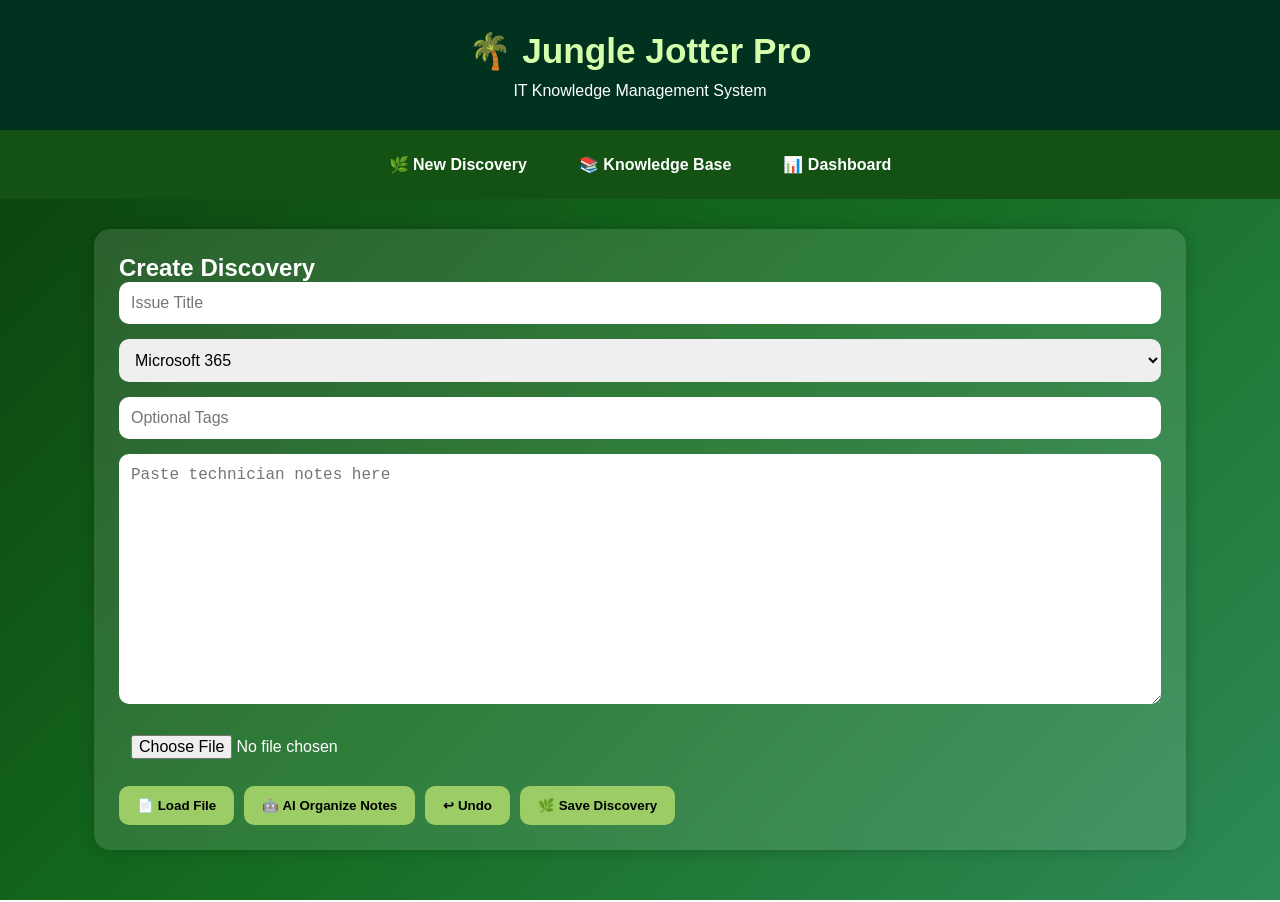
<file: index.html>
<!DOCTYPE html>
<html lang="en">

<head>

<meta charset="UTF-8">

<meta
name="viewport"
content="width=device-width, initial-scale=1.0">

<title>Jungle Jotter Pro</title>

<link
rel="stylesheet"
href="styles.css">

</head>

<body>

<header>

<h1>🌴 Jungle Jotter Pro</h1>

<p>IT Knowledge Management System</p>

</header>

<nav>

<a href="index.html">
🌿 New Discovery
</a>

<a href="knowledge.html">
📚 Knowledge Base
</a>

<a href="dashboard.html">
📊 Dashboard
</a>

</nav>

<div class="container">

<div class="card">

<h2>Create Discovery</h2>

<input
id="title"
placeholder="Issue Title">

<select id="category">

<option>Microsoft 365</option>
<option>Outlook</option>
<option>Teams</option>
<option>OneDrive</option>
<option>SharePoint</option>
<option>Active Directory</option>
<option>VPN</option>
<option>Network</option>
<option>Printer</option>
<option>Security</option>
<option>Hardware</option>
<option>Software</option>
<option>Other</option>

</select>

<input
id="tags"
placeholder="Optional Tags">

<textarea
id="notes"
rows="12"
placeholder="Paste technician notes here"></textarea>

<input
type="file"
id="ticketFile"
accept=".txt">

<div class="button-row">

<button onclick="loadFile()">
📄 Load File
</button>

<button onclick="smartClean()">
🤖 AI Organize Notes
</button>

<button onclick="undoSmartClean()">
↩ Undo
</button>

<button onclick="saveDiscovery()">
🌿 Save Discovery
</button>

</div>

</div>

<div
class="card"
id="aiSuggestionsCard"
style="display:none;">

<h2>
🤖 AI Suggestions
</h2>

<div id="aiSuggestions">

</div>

</div>

</div>

<script src="app.js"></script>

</body>

</html>
</file>
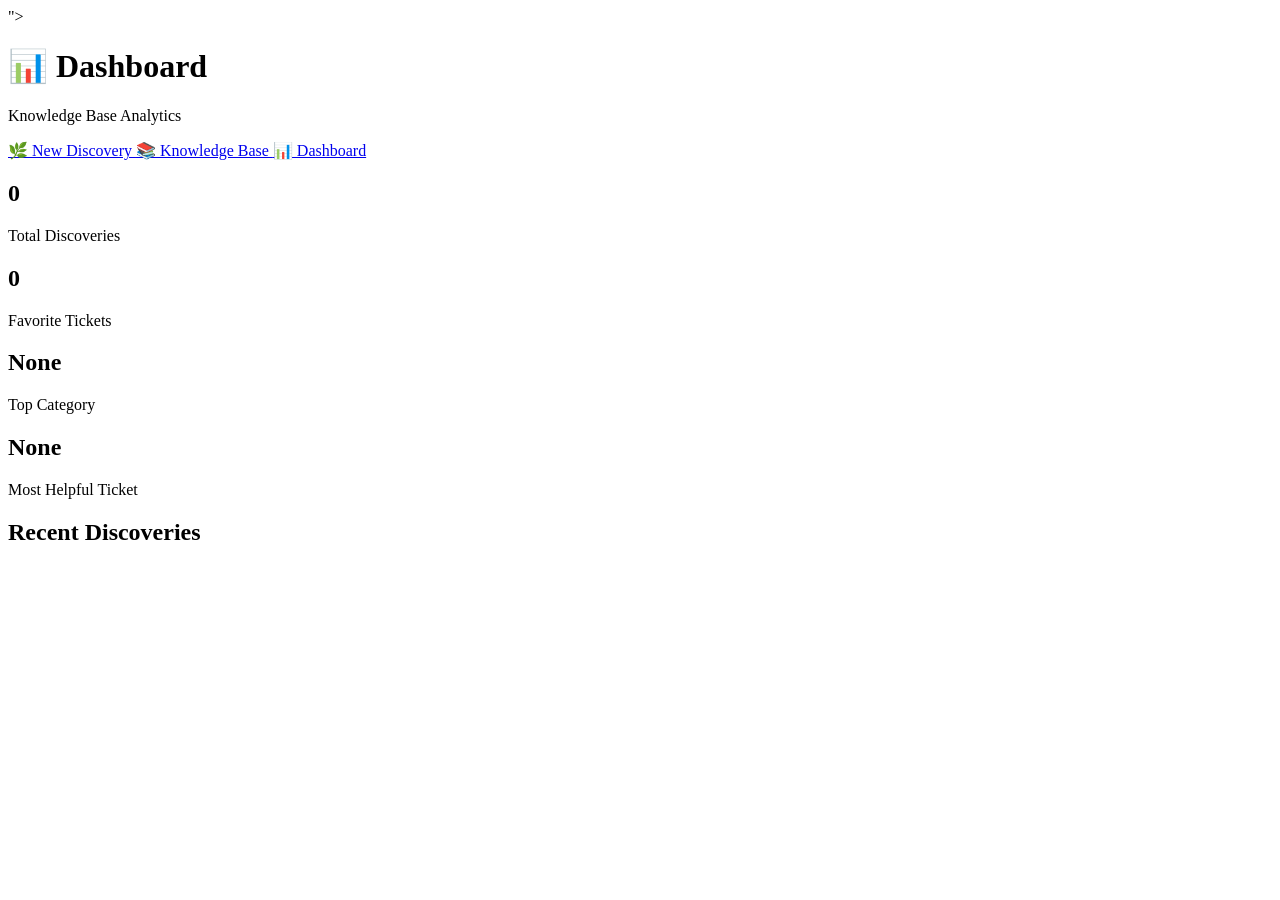
<file: dashboard.html>
<!DOCTYPE html>
<html lang="en">

<head>

<meta charset="UTF-8">

<meta
name="viewport"
content="width=device-width, initial-scale=1.0">

<title>Dashboard</title>

">

</head>

<body>

<header>

<h1>📊 Dashboard</h1>

<p>Knowledge Base Analytics</p>

</header>

<nav>

<a href="index.html">
🌿 New Discovery
</a>

<a href="knowledge.html">
📚 Knowledge Base
</a>

<a href="dashboard.html">
📊 Dashboard
</a>

</nav>

<div class="container">

<div class="dashboard-grid">

<div class="stat-card">

<h2 id="totalDiscoveries">
0
</h2>

<p>Total Discoveries</p>

</div>

<div class="stat-card">

<h2 id="favoriteCount">
0
</h2>

<p>Favorite Tickets</p>

</div>

<div class="stat-card">

<h2 id="topCategory">
None
</h2>

<p>Top Category</p>

</div>

<div class="stat-card">

<h2 id="topTicket">
None
</h2>

<p>Most Helpful Ticket</p>

</div>

</div>

<div class="card">

<h2>Recent Discoveries</h2>

<div id="recentTickets">

</div>

</div>

</div>

<script>

document.addEventListener(
"DOMContentLoaded",
loadDashboard
);

function loadDashboard(){

const discoveries =
JSON.parse(
localStorage.getItem(
"discoveries"
)
) || [];

document.getElementById(
"totalDiscoveries"
).textContent =
discoveries.length;

const favorites =
discoveries.filter(
x => x.favorite
);

document.getElementById(
"favoriteCount"
).textContent =
favorites.length;

const categories =
{};

discoveries.forEach(item=>{

if(!categories[item.category]){

categories[item.category] = 0;

}

categories[item.category]++;

});

let highestCount = 0;
let topCategory = "None";

for(
const category
in categories
){

if(
categories[category]
>
highestCount
){

highestCount =
categories[category];

topCategory =
category;

}

}

document.getElementById(
"topCategory"
).textContent =
topCategory;

let topTicket = "None";

if(discoveries.length){

const best =
discoveries.reduce(
(a,b)=>
a.rating > b.rating
? a
: b
);

topTicket =
best.title;
}

document.getElementById(
"topTicket"
).textContent =
topTicket;

const recent =
document.getElementById(
"recentTickets"
);

recent.innerHTML = "";

discoveries
.slice()
.reverse()
.slice(0,5)
.forEach(item=>{

recent.innerHTML +=
`
<div class="discovery">

<h3>${item.title}</h3>

<p>${item.category}</p>

</div>
`;
});

}

</script>

</body>

</html>
</file>
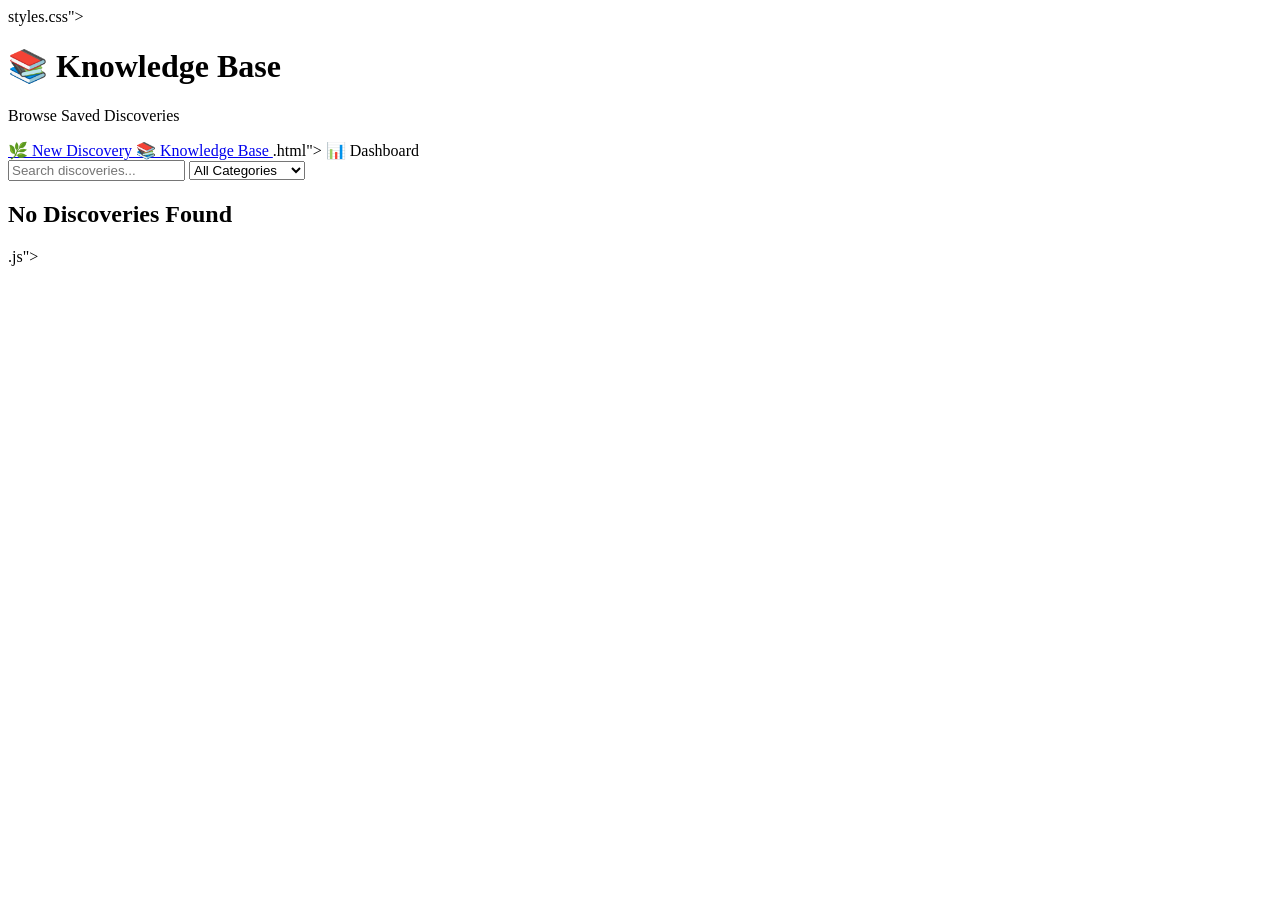
<file: knowledge.html>
<!DOCTYPE html>
<html lang="en">

<head>

<meta charset="UTF-8">

<meta
name="viewport"
content="width=device-width, initial-scale=1.0">

<title>Knowledge Base</title>

styles.css">

</head>

<body>

<header>

<h1>📚 Knowledge Base</h1>

<p>Browse Saved Discoveries</p>

</header>

<nav>

<a href="index.html">
🌿 New Discovery
</a>

<a href="knowledge.html">
📚 Knowledge Base
</a>

.html">
📊 Dashboard
</a>

</nav>

<div class="container">

<div class="card">

<input
id="search"
placeholder="Search discoveries..."
onkeyup="searchKnowledge()">

<select
id="filter"
onchange="searchKnowledge()">

<option value="">
All Categories
</option>

<option>Microsoft 365</option>
<option>Outlook</option>
<option>Teams</option>
<option>OneDrive</option>
<option>SharePoint</option>
<option>Active Directory</option>
<option>VPN</option>
<option>Network</option>
<option>Printer</option>
<option>Security</option>
<option>Hardware</option>
<option>Software</option>
<option>Other</option>

</select>

</div>

<div id="results">

</div>

</div>

.js"></script>

<script>

function loadKnowledgeBase(){

let discoveries =
JSON.parse(
localStorage.getItem(
"discoveries"
)
) || [];

displayKnowledge(
discoveries
);

}

function searchKnowledge(){

let discoveries =
JSON.parse(
localStorage.getItem(
"discoveries"
)
) || [];

const search =
document.getElementById(
"search"
).value.toLowerCase();

const category =
document.getElementById(
"filter"
).value;

const filtered =
discoveries.filter(item=>{

const text =

(
item.title +
" " +
item.category +
" " +
item.tags +
" " +
item.notes
).toLowerCase();

return(

text.includes(search)

&&

(
category === ""
||
item.category === category
)

);

});

displayKnowledge(
filtered
);
}

function displayKnowledge(data){

const results =
document.getElementById(
"results"
);

results.innerHTML = "";

if(data.length === 0){

results.innerHTML =

`
<div class="card">
<h2>No Discoveries Found</h2>
</div>
`;

return;
}

data.forEach(item=>{

results.innerHTML +=

`
<div class="discovery">

<h2>
${item.title}
</h2>

<p>
<strong>Category:</strong>
${item.category}
</p>

<p>
<strong>Tags:</strong>
${item.tags}
</p>

<p>
<strong>Helpful Votes:</strong>
${item.rating}
</p>

<p>
${item.created}
</p>

<div class="button-row">

<button onclick="openTicket(${item.id})">
🔍 Open
</button>

<button onclick="voteHelpful(${item.id})">
👍 Helpful
</button>

<button onclick="toggleFavorite(${item.id})">

${item.favorite
? "⭐ Favorite"
: "☆ Favorite"}

</button>

<button onclick="deleteDiscovery(${item.id})">
🗑 Delete
</button>

</div>

</div>
`;

});

}

function voteHelpful(id){

let discoveries =
JSON.parse(
localStorage.getItem(
"discoveries"
)
) || [];

discoveries.forEach(item=>{

if(item.id === id){

item.rating++;

}

});

localStorage.setItem(
"discoveries",
JSON.stringify(
discoveries
)
);

loadKnowledgeBase();
}

function toggleFavorite(id){

let discoveries =
JSON.parse(
localStorage.getItem(
"discoveries"
)
) || [];

discoveries.forEach(item=>{

if(item.id === id){

item.favorite =
!item.favorite;

}

});

localStorage.setItem(
"discoveries",
JSON.stringify(
discoveries
)
);

loadKnowledgeBase();
}

function deleteDiscovery(id){

if(
!confirm(
"Delete discovery?"
)
){

return;
}

let discoveries =
JSON.parse(
localStorage.getItem(
"discoveries"
)
) || [];

discoveries =
discoveries.filter(
x => x.id !== id
);

localStorage.setItem(
"discoveries",
JSON.stringify(
discoveries
)
);

loadKnowledgeBase();
}

function openTicket(id){

let discoveries =
JSON.parse(
localStorage.getItem(
"discoveries"
)
) || [];

const ticket =
discoveries.find(
x => x.id === id
);

localStorage.setItem(
"selectedTicket",
JSON.stringify(
ticket
)
);

window.location.href =
"ticket.html";
}

document.addEventListener(
"DOMContentLoaded",
loadKnowledgeBase
);

</script>

</body>
</html>
</file>
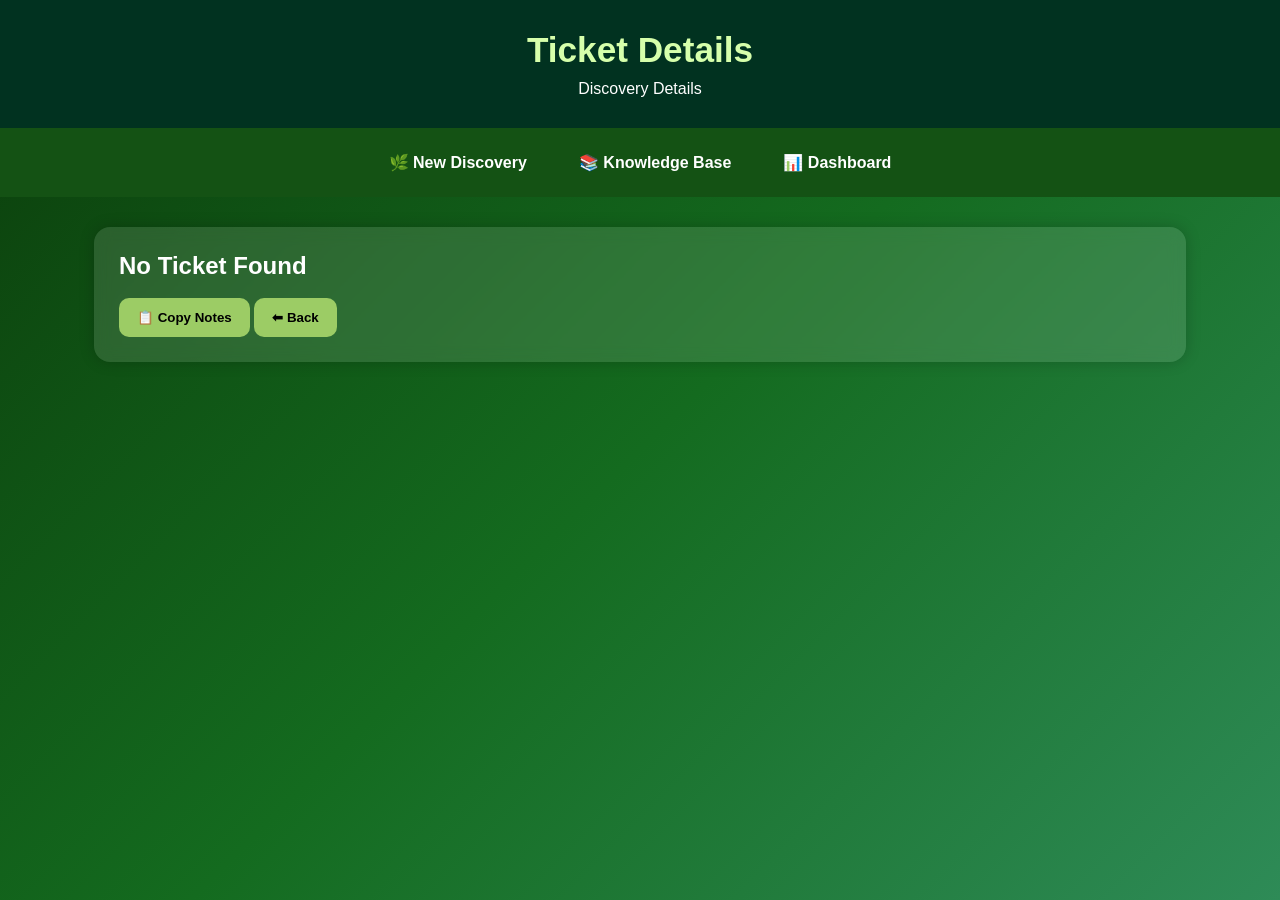
<file: ticket.html>
<!DOCTYPE html>
<html lang="en">

<head>

<meta charset="UTF-8">

<meta
name="viewport"
content="width=device-width, initial-scale=1.0">

<title>Ticket Details</title>

<link
rel="stylesheet"
href="styles.css">

</head>

<body>

<header>

<h1 id="ticketTitle">
Ticket Details
</h1>

<p>
Discovery Details
</p>

</header>

<nav>

<a href="index.html">
🌿 New Discovery
</a>

<a href="knowledge.html">
📚 Knowledge Base
</a>

<a href="dashboard.html">
📊 Dashboard
</a>

</nav>

<div class="container">

<div class="card">

<div id="ticketDetails">

</div>

<br>

<button
onclick="copyNotes()">
📋 Copy Notes
</button>

<button
onclick="window.location.href='knowledge.html'">
⬅ Back
</button>

</div>

</div>

<script>

let ticket = null;

document.addEventListener(
"DOMContentLoaded",
()=>{

ticket =
JSON.parse(
localStorage.getItem(
"selectedTicket"
)
);

if(!ticket){

document.getElementById(
"ticketDetails"
).innerHTML =

"<h2>No Ticket Found</h2>";

return;
}

document.getElementById(
"ticketTitle"
).innerText =
ticket.title;

document.getElementById(
"ticketDetails"
).innerHTML =

`
<h2>
${ticket.title}
</h2>

<hr>

<p>
<strong>Category:</strong>
${ticket.category}
</p>

<p>
<strong>Tags:</strong>
${ticket.tags}
</p>

<p>
<strong>Created:</strong>
${ticket.created}
</p>

<p>
<strong>Helpful Votes:</strong>
${ticket.rating}
</p>

<hr>

<h3>
Resolution Notes
</h3>

<pre>
${ticket.notes}
</pre>
`;

});

function copyNotes(){

if(!ticket) return;

navigator.clipboard
.writeText(
ticket.notes
);

alert(
"Notes copied."
);

}

</script>

</body>
</html>
</file>
<file: styles.css>
/* ==========================
   RESET
========================== */

*{
margin:0;
padding:0;
box-sizing:border-box;
}

/* ==========================
   BODY
========================== */

body{

font-family:
"Segoe UI",
Tahoma,
sans-serif;

background:
linear-gradient(
135deg,
#0b3d0b,
#146b1f,
#2e8b57
);

color:white;

min-height:100vh;
}

/* ==========================
   HEADER
========================== */

header{

background:#013220;

padding:30px;

text-align:center;

box-shadow:
0 4px 10px
rgba(0,0,0,.3);
}

header h1{

font-size:2.2rem;

margin-bottom:10px;

color:#d6ffab;
}

/* ==========================
   NAV
========================== */

nav{

background:#145214;

padding:15px;

display:flex;

justify-content:center;

gap:20px;

flex-wrap:wrap;
}

nav a{

text-decoration:none;

color:white;

font-weight:bold;

padding:10px 16px;

border-radius:10px;

transition:.3s;
}

nav a:hover{

background:
rgba(
255,
255,
255,
0.15
);

color:#d6ffab;
}

/* ==========================
   CONTAINER
========================== */

.container{

width:90%;

max-width:1200px;

margin:auto;

padding:30px;
}

/* ==========================
   CARD
========================== */

.card{

background:
rgba(
255,
255,
255,
0.12
);

padding:25px;

border-radius:16px;

margin-bottom:20px;

backdrop-filter:
blur(8px);

box-shadow:
0 0 15px
rgba(
0,
0,
0,
0.2
);
}

/* ==========================
   DISCOVERY
========================== */

.discovery{

background:
rgba(
255,
255,
255,
0.08
);

padding:20px;

margin-top:15px;

border-left:
5px solid
#d6ffab;

border-radius:12px;
}

.discovery h2,
.discovery h3{

color:#d6ffab;

margin-bottom:10px;
}

.discovery p{

margin-bottom:8px;
}

/* ==========================
   INPUTS
========================== */

input,
select,
textarea{

width:100%;

padding:12px;

margin-bottom:15px;

border:none;

border-radius:10px;

outline:none;

font-size:1rem;
}

textarea{

resize:vertical;

min-height:250px;
}

/* ==========================
   BUTTONS
========================== */

.button-row{

display:flex;

gap:10px;

flex-wrap:wrap;
}

button{

background:#9ccc65;

border:none;

padding:12px 18px;

border-radius:10px;

cursor:pointer;

font-weight:bold;

transition:.3s;
}

button:hover{

background:#c5ff7a;

transform:
translateY(-2px);
}

/* ==========================
   DASHBOARD
========================== */

.dashboard-grid{

display:grid;

grid-template-columns:
repeat(
auto-fit,
minmax(
250px,
1fr
)
);

gap:20px;

margin-bottom:20px;
}

.stat-card{

background:
rgba(
255,
255,
255,
0.12
);

padding:25px;

text-align:center;

border-radius:16px;

backdrop-filter:
blur(8px);
}

.stat-card h2{

font-size:2.2rem;

color:#d6ffab;

margin-bottom:10px;
}

/* ==========================
   AI SUGGESTIONS
========================== */

#aiSuggestionsCard ul{

padding-left:20px;
}

#aiSuggestionsCard li{

margin-bottom:10px;

line-height:1.4;
}

/* ==========================
   PRE
========================== */

pre{

white-space:pre-wrap;

line-height:1.6;

background:
rgba(
0,
0,
0,
0.25
);

padding:15px;

border-radius:10px;
}

/* ==========================
   MOBILE
========================== */

@media(max-width:768px){

.container{

width:95%;
}

.button-row{

flex-direction:column;
}

button{

width:100%;
}

nav{

flex-direction:column;

gap:10px;
}

}
</file>
